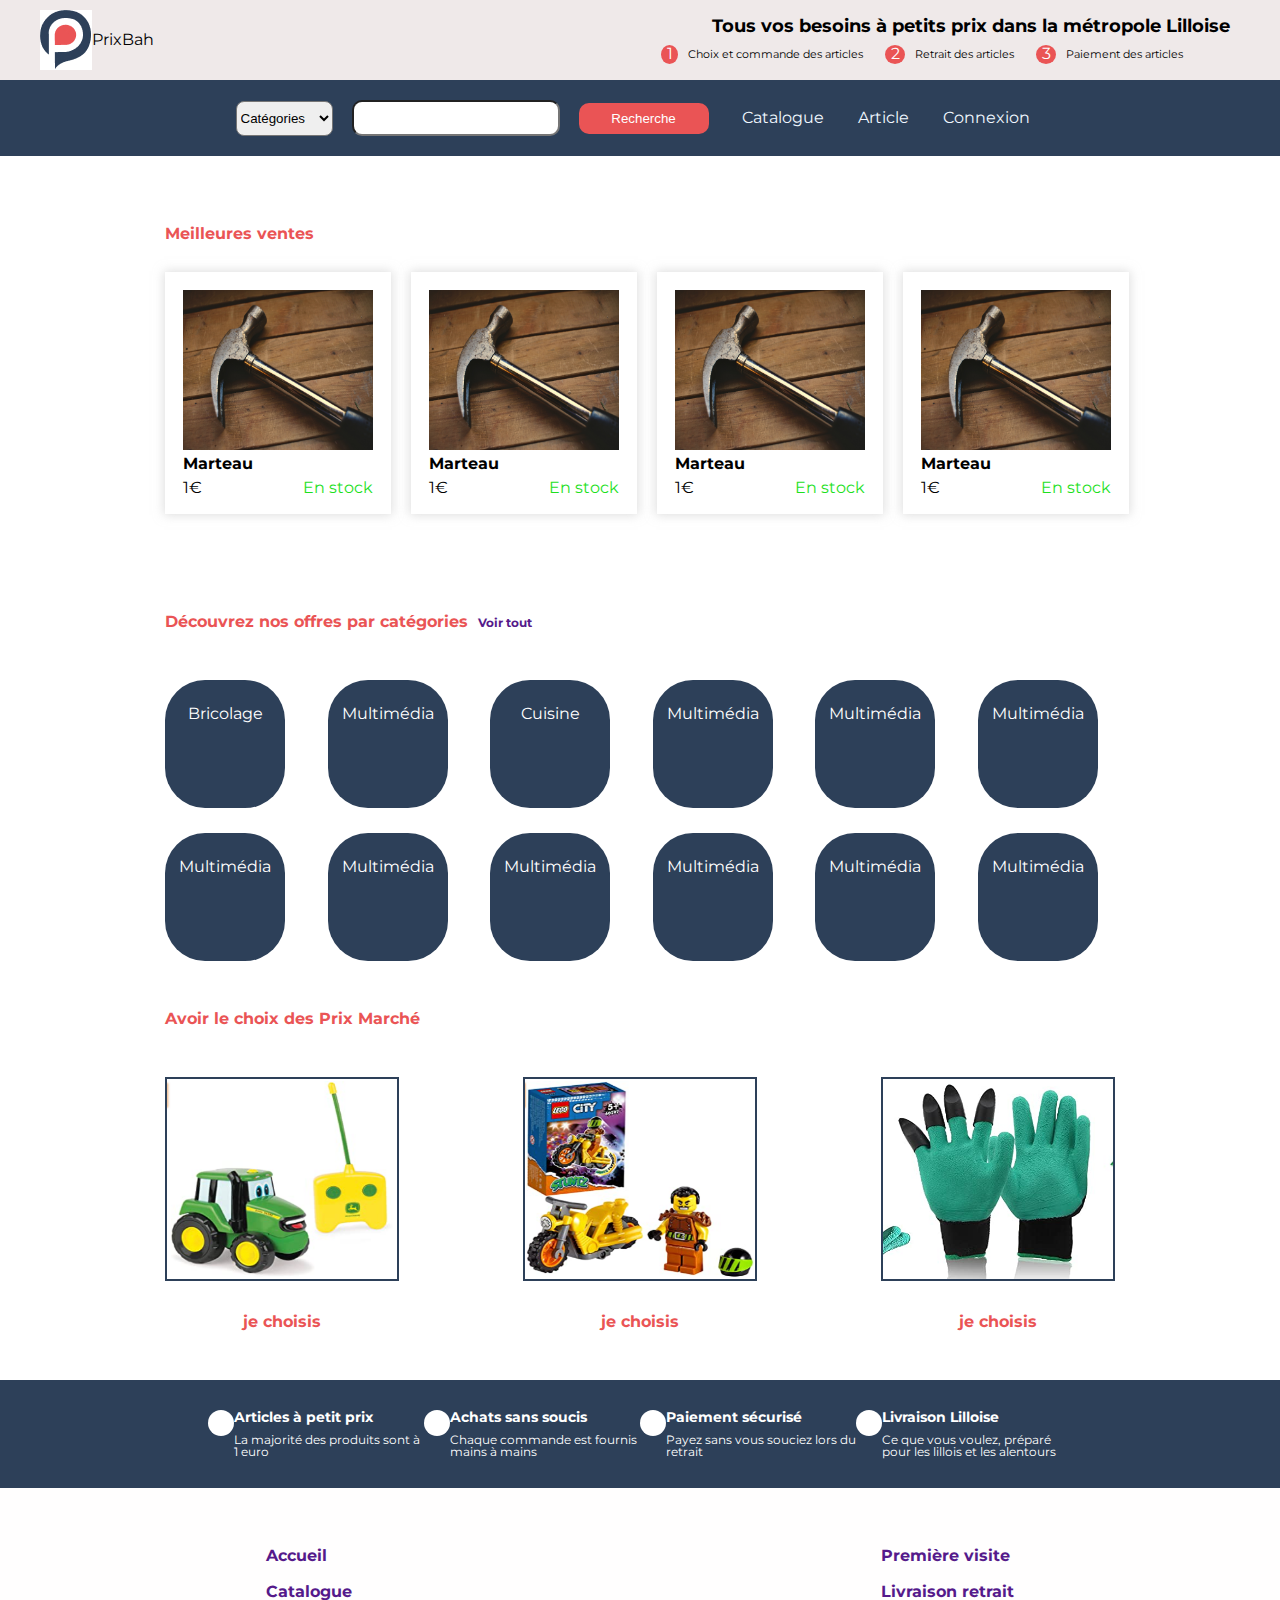
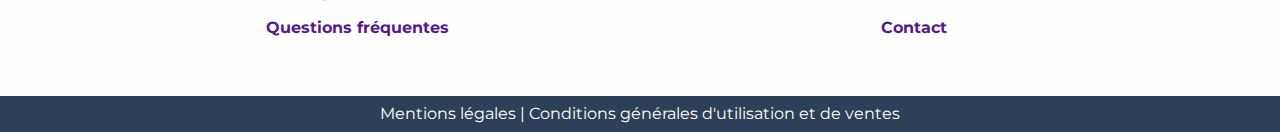
<file: index.html>
<!DOCTYPE html>
<html lang="fr">
<head>
    <meta charset="UTF-8">
    <meta http-equiv="X-UA-Compatible" content="IE=edge">
    <meta name="viewport" content="width=device-width, initial-scale=1.0">
    <title>PrixBah</title>
    <link rel="stylesheet" href="https://cdnjs.cloudflare.com/ajax/libs/font-awesome/6.1.1/css/all.min.css" integrity="sha512-KfkfwYDsLkIlwQp6LFnl8zNdLGxu9YAA1QvwINks4PhcElQSvqcyVLLD9aMhXd13uQjoXtEKNosOWaZqXgel0g==" crossorigin="anonymous" referrerpolicy="no-referrer" />
    <link rel="preconnect" href="https://fonts.googleapis.com">
    <link rel="preconnect" href="https://fonts.gstatic.com" crossorigin>
    <link href="https://fonts.googleapis.com/css2?family=Montserrat&family=Roboto&display=swap" rel="stylesheet">
    <link rel="stylesheet" href="style.css">
</head>
<body>
    <header>

        <div class="head">

                <div class="logo_black">
                    <img src="./Images/logo_color.jpg" alt="">
                    <h1>PrixBah</h1>
                </div>
                <!-- **** -->
                <div class="info_1">

                    <h2>Tous vos besoins à petits prix dans la métropole Lilloise</h2>
                    
                    <div class="incons_info">

                        <div class="bloc_contain">
                            <div class="icons">1</div>
                            <li>Choix et commande des articles</li>
                        </div>
                        <div class="bloc_contain">
                            <div class="icons">2</div>
                            <li>Retrait des articles</li>
                        </div>
                        <div class="bloc_contain">
                            <div class="icons">3</div>
                            <li>Paiement des articles</li>
                        </div>

                    </div> 

                </div>
        </div>
        <!-- *************************** -->
        <nav class="nav_search">

            <div class="search">
                <select><option value="">Catégories</option></select> 
                <input type="text">
                <button>Recherche</button>
            </div>
            <!-- **** -->
            <div class="nav_bar">
                <a href="./products.html">Catalogue</a>
                <a href="./product.html">Article</a>
                <a href="">Connexion</a>
                <i class="fa-solid fa-basket-shopping" style="color: white;"></i>
            </div>

        </nav>    

    </header>
    <!-- ****************** -->
    

    <main class="container-main">

        <div class="arrow-left"></div>
        <div class="arrow-right"></div>

        <div class="bestsellers">
            <p>Meilleures ventes</p>
        </div>
        
            <section class="container-scroll">


                <div class="box-shadow blocmobilefirst">
                    <div class="box-img">
                        <img class="img-all" src="./Images/marteau_product.jpg">
                        <div class="text-box">
                            <p class="ham">Marteau</p>
                            <div class="price-stock">
                                <p> 1€</p>
                                <p>En stock </p>
                            </div>
                        </div>  
                    </div>
                </div>
                

                <div class="box-shadow bloc_mobile" >
                    <div class="box-img">
                        <img class="img-all" src="./Images/marteau_product.jpg">
                        <div class="text-box">
                            <p class="ham">Marteau</p>
                            <div class="price-stock">
                                <p> 1€</p>
                                <p>En stock</p>
                            </div>
                        </div>  
                    </div>
                </div>
                
                <div class="box-shadow bloc_mobile" >
                    <div class="box-img">
                        <img class="img-all" src="./Images/marteau_product.jpg">
                        <div class="text-box">
                            <p class="ham">Marteau</p>
                            <div class="price-stock">
                                <p> 1€</p>
                                <p>En stock</p>
                            </div>
                        </div>  
                    </div>
                </div>

                <div class="box-shadow bloc_mobile" >
                    <div class="box-img">
                        <img class="img-all" src="./Images/marteau_product.jpg">
                        <div class="text-box">
                            <p class="ham">Marteau</p>
                            <div class="price-stock">
                                <p> 1€</p>
                                <p>En stock </p>
                            </div>
                        </div>  
                    </div>
                </div>

            </section>
        <!-- ****************** -->
        <div class="offer">
            <p class="discover offer font">Découvrez nos offres par catégories</p>
            <a class="see-all" href="">Voir tout</a>
        </div>
        
        <section class="container-grid">
            <div class="grid">  
                
                <div class="box-grid">
                    <div class="box-text">
                        <i class="fa-solid fa-screwdriver-wrench fa-3x"></i>
                        <p>Bricolage</p>                   
                    </div>
                </div>

                
                <div class="box-grid">
                    <div class="box-text">
                        <i class="fa-regular fa-lightbulb fa-3x"></i>
                        <p>Multimédia</p>                   
                    </div>
                </div>

                <div class="box-grid">
                    <div class="box-text">
                        <i class="fa-solid fa-utensils fa-3x"></i> 
                        <p>Cuisine</p>                   
                    </div>
                </div>

                <div class="box-grid bloc_mobile" >
                    <div class="box-text">
                        <i class="fa-regular fa-lightbulb fa-3x"></i> 
                        <p>Multimédia</p>                   
                    </div>
                </div>

                <div class="box-grid bloc_mobile">
                    <div class="box-text">
                        <i class="fa-regular fa-lightbulb fa-3x"></i> 
                        <p>Multimédia</p>                   
                    </div>
                </div>

                <div class="box-grid bloc_mobile">
                    <div class="box-text">
                        <i class="fa-regular fa-lightbulb fa-3x"></i> 
                        <p>Multimédia</p>                   
                    </div>
                </div>

                <div class="box-grid bloc_mobile">
                    <div class="box-text">
                        <i class="fa-regular fa-lightbulb fa-3x"></i> 
                        <p>Multimédia</p>                   
                    </div>
                </div>

                <div class="box-grid bloc_mobile">
                    <div class="box-text">
                        <i class="fa-regular fa-lightbulb fa-3x"></i> 
                        <p>Multimédia</p>                   
                    </div>
                </div>

                <div class="box-grid bloc_mobile">
                    <div class="box-text">
                        <i class="fa-regular fa-lightbulb fa-3x"></i> 
                        <p>Multimédia</p>                   
                    </div>
                </div>

                <div class="box-grid bloc_mobile">
                    <div class="box-text">
                        <i class="fa-regular fa-lightbulb fa-3x"></i> 
                        <p>Multimédia</p>                   
                    </div>
                </div>

                <div class="box-grid bloc_mobile">
                    <div class="box-text">
                        <i class="fa-regular fa-lightbulb fa-3x"></i> 
                        <p>Multimédia</p>                   
                    </div>
                </div>

                <div class="box-grid bloc_mobile">
                    <div class="box-text">
                        <i class="fa-regular fa-lightbulb fa-3x"></i> 
                        <p>Multimédia</p>                   
                    </div>
                </div>
            </div>    
        </section>

        <!-- ************************** -->
        <section class="choose">

            <h4>Avoir le choix des Prix Marché</h4>

         <div class="choose_select">

            <div class="choose_img">
                <img src="./Images/jeux_tracteur_ferme.png" alt="">
                <p>je choisis</p>
            </div>

            <div class="choose_img">
                <img src="./Images/jeux_lego.png" alt="">
                <p>je choisis</p>
            </div>

            <div class="choose_img">
                <img src="./Images/bricolage_jardinage_gant_de_protection.png" alt="">
                <p>je choisis</p>
            </div>
            
         </div>
        </section>
    </main>
        <!-- ************************ -->
    <footer>
        <div class="footer_info">
            <div class="footer_container">

                <div class="footer_icons">
                    <i  class="fa-solid fa-magnifying-glass-dollar"></i>
                </div>

                <div class="footer_box">
                    <h4>Articles à petit prix</h4>
                    <p>La majorité des produits sont à 1 euro</p>
                </div>

                <div class="footer_icons">
                    <i class="fa-solid fa-magnifying-glass-dollar"></i>
                </div>

                <div class="footer_box">
                    <h4>Achats sans soucis</h4>
                    <p>Chaque commande est fournis mains à mains</p>
                </div>

                <div class="footer_icons">
                    <i class="fa-solid fa-credit-card"></i>
                </div>

                <div class="footer_box">
                    <h4>Paiement sécurisé</h4>
                    <p>Payez sans vous souciez lors du retrait</p>
                </div>

                <div class="footer_icons">
                    <i class="fa-solid fa-truck-arrow-right"></i>
                </div>

                <div class="footer_box">
                    <h4>Livraison Lilloise</h4>
                    <p>Ce que vous voulez, préparé pour les lillois et les alentours</p>
                </div>
            </div>
        </div>
        <!-- ******** -->
        <div class="footer_href">
            <div class="footer_contain">
                <a href="">Accueil</a> 
                <a href="">Catalogue</a> 
                <a href="">Questions fréquentes</a> 
            </div>

            <div class="footer_contain">
                <a href="">Première visite</a> 
                <a href="">Livraison retrait</a> 
                <a href="">Contact</a> 
            </div>
        </div>
        <!-- ******** -->
        <div class="legal">
            <p>Mentions légales | Conditions générales d'utilisation et de ventes</p>
        </div>

    </footer>
    
</body>
</html>
</file>
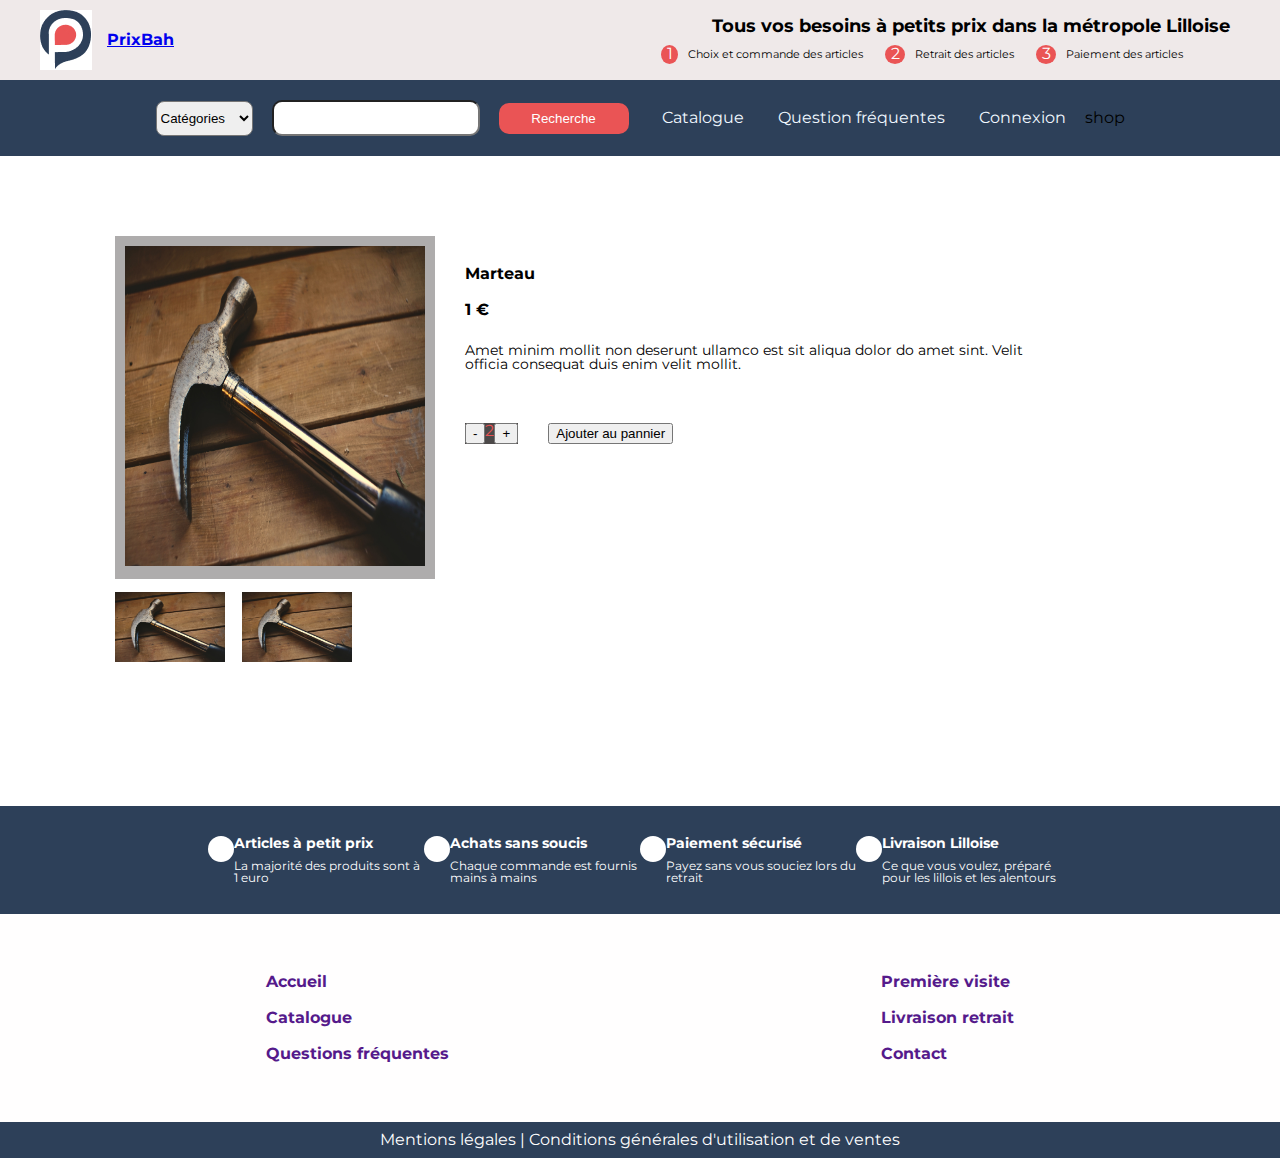
<file: product.html>
<!DOCTYPE html>
<html lang="fr">
<head>
    <meta charset="UTF-8">
    <meta http-equiv="X-UA-Compatible" content="IE=edge">
    <meta name="viewport" content="width=device-width, initial-scale=1.0">
    <title>PrixBah</title>
    <link rel="stylesheet" href="https://cdnjs.cloudflare.com/ajax/libs/font-awesome/6.1.1/css/all.min.css" integrity="sha512-KfkfwYDsLkIlwQp6LFnl8zNdLGxu9YAA1QvwINks4PhcElQSvqcyVLLD9aMhXd13uQjoXtEKNosOWaZqXgel0g==" crossorigin="anonymous" referrerpolicy="no-referrer" />
    <link rel="preconnect" href="https://fonts.googleapis.com">
    <link rel="preconnect" href="https://fonts.gstatic.com" crossorigin>
    <link href="https://fonts.googleapis.com/css2?family=Montserrat&family=Roboto&display=swap" rel="stylesheet">
    <link rel="stylesheet" href="style.css">
</head>
<body>
    <header>

        <div class="head">

                <div class="logo_black">
                    <img src="./Images/logo_color.jpg" alt="">
                    <a href="./index.html">PrixBah</a>
                </div>
                <!-- **** -->
                <div class="info_1">

                    <h2>Tous vos besoins à petits prix dans la métropole Lilloise</h2>
                    
                    <div class="incons_info">

                        <div class="bloc_contain">
                            <div class="icons">1</div>
                            <li>Choix et commande des articles</li>
                        </div>
                        <div class="bloc_contain">
                            <div class="icons">2</div>
                            <li>Retrait des articles</li>
                        </div>
                        <div class="bloc_contain">
                            <div class="icons">3</div>
                            <li>Paiement des articles</li>
                        </div>

                    </div> 

                </div>
        </div>
        <!-- *************************** -->
        <nav class="nav_search">

            <div class="search">
                <select><option value="">Catégories</option></select> 
                <input type="text">
                <button>Recherche</button>
            </div>
            <!-- **** -->
            <div class="nav_bar">
                <a href="">Catalogue</a>
                <a href="">Question fréquentes</a>
                <a href="">Connexion</a>
                <i class="fa-solid fa-cart-circle-check">shop</i>
            </div>

        </nav>    

    </header>

    <main class="main_box">
        <section class="section_box">
        <div class="main_img">
            <img src="./Images/marteau_product.jpg" alt="">

        </div>

        <div class="main_section_bloc">
        <div class="main_price">    
            <h3>Marteau</h3>
            <h4>1 €</h4>
            <p>Amet minim mollit non deserunt ullamco est sit aliqua dolor do amet sint. Velit officia consequat duis enim velit mollit. </p>
        </div>
        <div class="value_main">

            <div class="main_value">
                <input type="button" value="-">
                <p>2</p>
                <input type="button" value="+">
            </div>
            <div class="main_value_button">
                <input type="button" value="Ajouter au pannier">
                <i class="fa-solid fa-heart"></i>
            </div>
        </div>
        </div>
        </section>
        <div class="main_box_img">
            <img src="./Images/marteau_product.jpg" alt="">
            <img src="./Images/marteau_product.jpg" alt="">
        </div>
        
    </main>



    <footer>
        <div class="footer_info">
            <div class="footer_container">

                <div class="footer_icons">
                    <i  class="fa-solid fa-magnifying-glass-dollar"></i>
                </div>

                <div class="footer_box">
                    <h4>Articles à petit prix</h4>
                    <p>La majorité des produits sont à 1 euro</p>
                </div>

                <div class="footer_icons">
                    <i class="fa-solid fa-magnifying-glass-dollar"></i>
                </div>

                <div class="footer_box">
                    <h4>Achats sans soucis</h4>
                    <p>Chaque commande est fournis mains à mains</p>
                </div>

                <div class="footer_icons">
                    <i class="fa-solid fa-credit-card"></i>
                </div>

                <div class="footer_box">
                    <h4>Paiement sécurisé</h4>
                    <p>Payez sans vous souciez lors du retrait</p>
                </div>

                <div class="footer_icons">
                    <i class="fa-solid fa-truck-arrow-right"></i>
                </div>

                <div class="footer_box">
                    <h4>Livraison Lilloise</h4>
                    <p>Ce que vous voulez, préparé pour les lillois et les alentours</p>
                </div>
            </div>
        </div>
        <div class="footer_href">
            <div class="footer_contain">
                <a href="">Accueil</a> 
                <a href="">Catalogue</a> 
                <a href="">Questions fréquentes</a> 
            </div>

            <div class="footer_contain">
                <a href="">Première visite</a> 
                <a href="">Livraison retrait</a> 
                <a href="">Contact</a> 
            </div>
        </div>

        <div class="legal">
            <p>Mentions légales | Conditions générales d'utilisation et de ventes</p>
        </div>

    </footer>
    
</body>
</html>
</file>
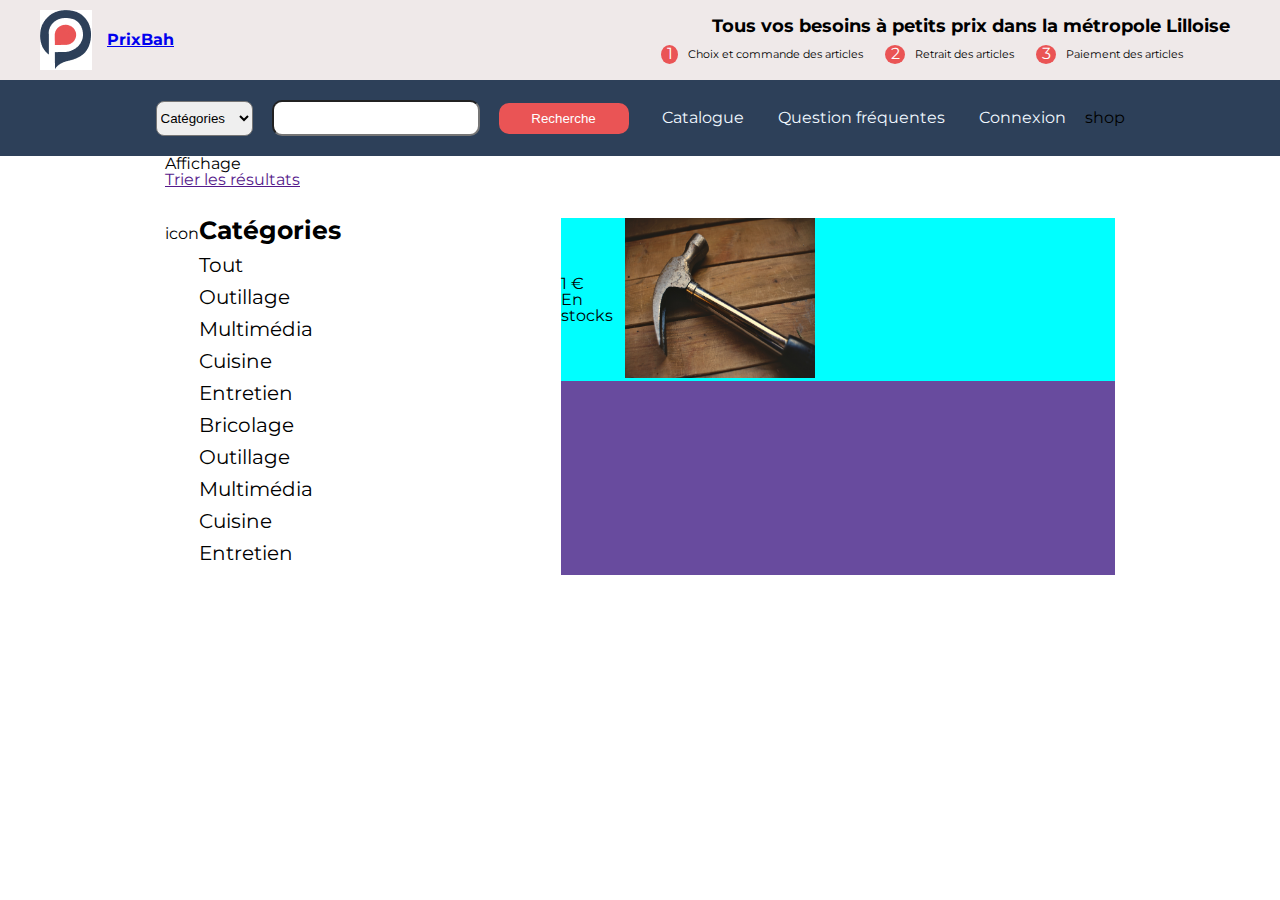
<file: products.html>
<!DOCTYPE html>
<html lang="fr">
<head>
    <meta charset="UTF-8">
    <meta http-equiv="X-UA-Compatible" content="IE=edge">
    <meta name="viewport" content="width=device-width, initial-scale=1.0">
    <title>PrixBah</title>
    <link rel="stylesheet" href="https://cdnjs.cloudflare.com/ajax/libs/font-awesome/6.1.1/css/all.min.css" integrity="sha512-KfkfwYDsLkIlwQp6LFnl8zNdLGxu9YAA1QvwINks4PhcElQSvqcyVLLD9aMhXd13uQjoXtEKNosOWaZqXgel0g==" crossorigin="anonymous" referrerpolicy="no-referrer" />
    <link rel="preconnect" href="https://fonts.googleapis.com">
    <link rel="preconnect" href="https://fonts.gstatic.com" crossorigin>
    <link href="https://fonts.googleapis.com/css2?family=Montserrat&family=Roboto&display=swap" rel="stylesheet">
    <link rel="stylesheet" href="style.css">
</head>
<body>
    <header>

        <div class="head">

                <div class="logo_black">
                    <img src="./Images/logo_color.jpg" alt="">
                    <a href="./index.html">PrixBah</a>
                </div>
                <!-- **** -->
                <div class="info_1">

                    <h2>Tous vos besoins à petits prix dans la métropole Lilloise</h2>
                    
                    <div class="incons_info">

                        <div class="bloc_contain">
                            <div class="icons">1</div>
                            <li>Choix et commande des articles</li>
                        </div>
                        <div class="bloc_contain">
                            <div class="icons">2</div>
                            <li>Retrait des articles</li>
                        </div>
                        <div class="bloc_contain">
                            <div class="icons">3</div>
                            <li>Paiement des articles</li>
                        </div>

                    </div> 

                </div>
        </div>
        <!-- *************************** -->
        <nav class="nav_search">

            <div class="search">
                <select><option value="">Catégories</option></select> 
                <input type="text">
                <button>Recherche</button>
            </div>
            <!-- **** -->
            <div class="nav_bar">
                <a href="">Catalogue</a>
                <a href="">Question fréquentes</a>
                <a href="">Connexion</a>
                <i class="fa-solid fa-cart-circle-check">shop</i>
            </div>

        </nav>    

    </header>

    <div class="around-display">
        <div class="display">
            <h5>Affichage</h5>
            <a class="trie" href="">Trier les résultats</a>
        </div>
    </div>
    

    <section class="container-products">

        <div class="container-categorie">
            <table>
                <thead>
                    <tr><td class="icon-categorie">icon</td><th class="table-categorie"> Catégories</th></tr>
                </thead>
                <tr><td class="circle"><i class="fa-solid fa-circle"></i></td><td class="list-categorie">Tout</td></tr>
                <tr><td class="circle"><i class="fa-regular fa-circle"></i></td><td class="list-categorie">Outillage</td></tr>
                <tr><td class="circle"><i class="fa-regular fa-circle"></i></td><td class="list-categorie">Multimédia</td></tr>
                <tr><td class="circle"><i class="fa-regular fa-circle"></i></td><td class="list-categorie">Cuisine</td></tr>
                <tr><td class="circle"><i class="fa-regular fa-circle"></i></td><td class="list-categorie">Entretien</td></tr>
                <tr><td class="circle"><i class="fa-regular fa-circle"></i></td><td class="list-categorie">Bricolage</td></tr>
                <tr><td class="circle"><i class="fa-regular fa-circle"></i></td><td class="list-categorie">Outillage</td></tr>
                <tr><td class="circle"><i class="fa-regular fa-circle"></i></td><td class="list-categorie">Multimédia</td></tr>
                <tr><td class="circle"><i class="fa-regular fa-circle"></i></td><td class="list-categorie">Cuisine</td></tr>
                <tr><td class="circle"><i class="fa-regular fa-circle"></i></td><td class="list-categorie">Entretien</td></tr>
    
            </table>      
        </div>
        
        <section class="container-img">
            <div class="contour">

                <div class="box-shadow-product">
                    <div class="stock-price">
                        <p>1 €</p>
                        <p>En stocks</p>
                    </div>
                    
                    <div class="box-img">
                        <img class="img-all" src="./Images/andrew-george-YU2mCvXR0wA-unsplash (1).jpg">
                    </div>
                </div>
            </div>

        </section>

    </section>  

</body>
</html>
</file>
<file: style.css>
@charset "UTF-8";
/* http://meyerweb.com/eric/tools/css/reset/ 
   v2.0 | 20110126
   License: none (public domain)
*/
html, body, div, span, applet, object, iframe,
h1, h2, h3, h4, h5, h6, p, blockquote, pre,
a, abbr, acronym, address, big, cite, code,
del, dfn, em, img, ins, kbd, q, s, samp,
small, strike, strong, sub, sup, tt, var,
b, u, i, center,
dl, dt, dd, ol, ul, li,
fieldset, form, label, legend,
table, caption, tbody, tfoot, thead, tr, th, td,
article, aside, canvas, details, embed,
figure, figcaption, footer, header, hgroup,
menu, nav, output, ruby, section, summary,
time, mark, audio, video {
  margin: 0;
  padding: 0;
  border: 0;
  font-size: 100%;
  font: inherit;
  vertical-align: baseline;
}

/* HTML5 display-role reset for older browsers */
article, aside, details, figcaption, figure,
footer, header, hgroup, menu, nav, section {
  display: block;
}

body {
  line-height: 1;
}

ol, ul {
  list-style: none;
}

blockquote, q {
  quotes: none;
}

blockquote:before, blockquote:after,
q:before, q:after {
  content: "";
  content: none;
}

table {
  border-collapse: collapse;
  border-spacing: 0;
}

.legal {
  display: flex;
  justify-content: center;
  padding: 10px;
  background-color: #2d4059;
  color: #fff;
}

.footer_href {
  display: flex;
  justify-content: space-around;
  padding: 50px;
  background-color: #fffefe;
  color: #2d4059;
}

.footer_contain {
  display: flex;
  flex-direction: column;
}

.footer_contain a {
  text-decoration: none;
  padding: 10px;
  font-weight: bold;
}

.footer_info {
  background-color: #2d4059;
  padding: 30px;
}

.footer_container {
  display: flex;
  justify-content: center;
}

.footer_icons {
  background-color: white;
  height: 2px;
  width: 2px;
  border-radius: 25px;
  padding: 12px;
  color: #EA5455;
}

.footer_box {
  width: 190px;
  color: #fff;
}

.footer_box h4 {
  font-size: 14px;
  font-weight: bold;
}

.footer_box p {
  font-size: 12px;
  padding-top: 10px;
}

@media screen and (max-width: 980px) {
  footer {
    margin-top: 25px;
  }

  .footer_container {
    flex-direction: column;
  }

  .footer_icons {
    display: none;
  }

  .footer_box {
    margin: 0 auto;
    padding-top: 30px;
  }

  .footer_box h4 {
    color: #EA5455;
    padding-bottom: 10px;
  }

  .footer_href {
    display: block;
  }

  .footer_contain a {
    margin: 0 auto;
    padding-top: 10px;
  }
}
.font {
  font-family: "Montserrat", sans-serif;
}

.container-main {
  max-width: 950px;
  margin: 0 auto;
}

.bestsellers {
  margin-top: 70px;
  font-weight: 700;
  color: #EA5455;
}

.container-scroll {
  margin: 0 auto;
  display: flex;
  max-width: 950px;
}

.box-shadow {
  margin: 30px 20px 0px 0px;
  padding: 18px;
  box-shadow: 0px 0px 10px 1px rgba(192, 192, 192, 0.534);
}

.img-all {
  height: 160px;
  width: 190px;
}

.ham {
  margin-top: 3px;
  font-weight: 700;
}

.price-stock {
  display: flex;
  justify-content: space-between;
  margin-top: 8px;
}

.price-stock p:nth-child(2) {
  color: rgb(30, 223, 30);
}

/*Offre par catégorie*/
.offer {
  display: flex;
  font-weight: 700;
  align-items: baseline;
  color: #EA5455;
  margin: 50px 0px 25px 0px;
}

.see-all {
  margin-left: 10px;
  font-size: 12px;
  text-decoration: none;
}

.grid {
  display: grid;
  grid-template-columns: repeat(6, 1fr);
  gap: 25px;
}

.box-grid {
  height: 128px;
  width: 120px;
  border-radius: 40px;
  text-align: center;
  color: white;
  background-color: #2D4059;
}

.box-text {
  margin-top: 26px;
}

.choose {
  margin: 0 auto;
}

.choose h4 {
  margin: 50px 0px 50px 0px;
  color: #EA5455;
  font-weight: bold;
}

.choose_select {
  display: flex;
  justify-content: space-between;
}

.choose_img {
  margin-bottom: 50px;
  text-align: center;
}

.choose_img img {
  border: #2d4059 2px solid;
  height: 200px;
  width: 230px;
  margin-bottom: 30px;
}

.choose_img p {
  color: #EA5455;
  font-weight: bold;
}

@media screen and (max-width: 980px) {
  .bestsellers {
    text-align: center;
  }

  .blocmobilefirst {
    margin: auto;
    margin-top: 15px;
  }

  .bloc_mobile {
    display: none;
  }

  .offer {
    display: block;
    text-align: center;
  }

  .grid {
    display: block;
  }

  .box-grid {
    margin: 0 auto;
  }

  .box-text {
    padding-top: 26px;
  }

  .choose {
    display: none;
  }
}
body {
  font-family: "Montserrat", sans-serif;
}

.head {
  background-color: rgb(239, 233, 233);
  display: flex;
  justify-content: space-between;
  align-items: center;
  padding: 10px 0px;
}

.logo_black {
  margin-left: 40px;
  display: flex;
  align-items: center;
}

.logo_black a {
  margin-left: 15px;
  font-weight: bold;
}

.info_1 h2 {
  text-align: center;
  font-size: 18px;
  font-weight: bold;
  margin-bottom: 10px;
}

.incons_info {
  display: flex;
  justify-content: flex-end;
  margin-right: 75px;
}

.bloc_contain {
  display: flex;
  align-items: center;
  margin-right: 22px;
}

.icons {
  color: white;
  background-color: #EA5455;
  border-radius: 50%;
  padding: 1.5px 5.5px 1.5px 5.5px;
  text-align: center;
}

.bloc_contain li {
  list-style: none;
  padding-left: 10px;
  font-size: 11px;
}

.nav_search {
  display: flex;
  background-color: #2d4059;
  padding: 20px;
  align-items: center;
  align-content: center;
  justify-content: center;
}

.search select {
  color: black;
  height: 35px;
  border-radius: 8px;
  padding-right: 10px;
}

.search input {
  margin-left: 15px;
  margin-right: 15px;
  width: 200px;
  height: 30px;
  border-radius: 10px;
}

.search button {
  background-color: #EA5455;
  color: white;
  width: 130px;
  padding: 8px;
  margin-right: 18px;
  border-radius: 10px;
  border: none;
}

.nav_bar a {
  padding-right: 15px;
  padding-left: 15px;
  text-decoration: none;
  color: aliceblue;
}

@media screen and (max-width: 980px) {
  .head {
    display: block;
  }

  .logo_black img {
    margin: auto;
  }

  .logo_black h1 {
    display: none;
  }

  .info_1 h2 {
    padding-top: 10px;
  }

  .incons_info {
    display: none;
  }

  .nav_search {
    display: block;
  }

  .search {
    display: none;
  }

  .nav_bar {
    text-align: center;
  }
}
@media screen and (max-width: 380px) {
  .nav_bar a {
    padding: 1px;
  }
}
.main_box {
  width: 1050px;
  height: 650px;
  margin: 0 auto;
}

.main_section_bloc {
  padding: 30px;
}

.section_box {
  display: flex;
  padding-top: 80px;
}

.main_img {
  background-color: rgb(174, 172, 172);
  padding: 10px;
}

.main_img img {
  width: 300px;
  height: 320px;
}

.main_price h3 {
  font-weight: bold;
}

.main_price h4 {
  padding-top: 20px;
  font-weight: bold;
}

.main_price p {
  padding-top: 25px;
  padding-right: 80px;
  padding-bottom: 40px;
  font-size: 14px;
}

.value_main {
  display: flex;
  align-items: center;
}

.main_value_button {
  padding-left: 30px;
}

.main_value {
  background-color: rgb(76, 73, 73);
  margin: 12px 0px;
  display: flex;
  color: #EA5455;
}

.main_box_img img {
  width: 110px;
  height: 70px;
  padding: 13px 13px 0px 0px;
}

.around-display {
  display: flex;
  margin: 0 auto;
  max-width: 950px;
}

.display {
  widows: 300px;
}

.container-products {
  display: flex;
  max-width: 950px;
  margin: 30px auto;
}

.container-categorie {
  margin-right: 100px;
}

.table-categorie {
  font-size: 25px;
  font-weight: bold;
  padding: 0px 120px 12px 0px;
}

.list-categorie {
  font-size: 20px;
  padding-bottom: 12px;
}

.container-img {
  display: flex;
}

.contour {
  background-color: rgb(104, 75, 158);
}

.box-shadow-product {
  display: flex;
  align-items: center;
  padding-right: 300px;
  background-color: aqua;
}

/*# sourceMappingURL=style.css.map */
</file>
